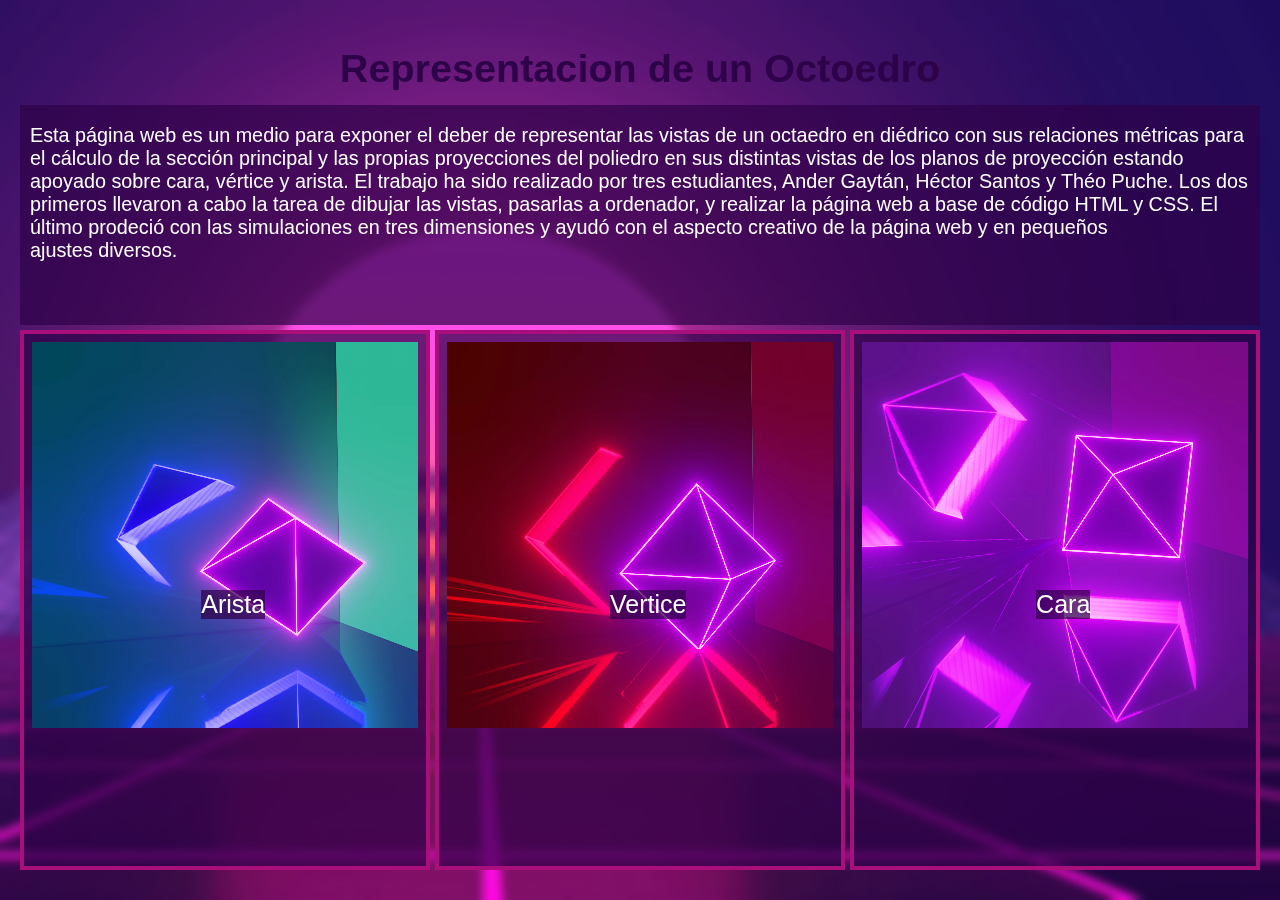
<file: index.html>
<!DOCTYPE html>
<html lang="en">
<head>
    <meta charset="UTF-8">
    <title>Octaedro diedrico</title>
    <meta name="viewport" content="width=device-width, initial-scale=1.0">
    <link rel="stylesheet" type="text/css" href="css/style.css">
    <link rel="icon" type="image/ico" href="imgs/Octahedron.ico">
</head>
<header class="header">
   <h1 class="header__h1">Representacion de un Octoedro</h1>
</header>
<body>
   <div id="content">
      <div class="title" style="padding-left: 10px; padding-right: 10px;"><p>Esta página web es un medio para exponer el deber de representar las vistas de un octaedro en diédrico con sus relaciones métricas para el cálculo de la sección principal y las propias proyecciones del poliedro en sus distintas vistas de los planos de proyección estando apoyado sobre cara, vértice y arista.
         El trabajo ha sido realizado por tres estudiantes, Ander Gaytán, Héctor Santos y Théo Puche. Los dos primeros llevaron a cabo la tarea de dibujar las vistas, pasarlas a ordenador, y realizar la página web a base de código HTML y CSS. El último prodeció con las simulaciones en tres dimensiones y ayudó con el aspecto creativo de la página web y en pequeños ajustes diversos.</p></div>
      <div id="arista" class="box">
         <a href="representaciones.html#arista"><div class="text"><p>Arista</p></div></a>
         <video class="videos"  autoplay loop>
            <source src="imgs/aristaz.webm" type="video/webm" autoplay loop>
            Your browser does not support the video tag.
          </video>
      </div>
         
      <div id="vertice" class="box">
         <a href="representaciones.html#vertice"><div class="text"><p>Vertice</p></div></a>
         <video class="videos" autoplay loop>
            <source src="imgs/verticez.webm" type="video/webm" autoplay loop>
            Your browser does not support the video tag.
          </video>

         
      </div>
      <div id="cara" class="box">
         <a href="representaciones.html#cara"><div class="text"><p>Cara</p></div></a>
         <video class="videos" autoplay loop>
            <source src="imgs/caraz.webm" type="video/webm" autoplay loop>
            Your browser does not support the video tag.
          </video>
      
      
   </div>

<!-- 
 <div class="footer">
    <a>yes</a>
 </div>
   -->

</body>
</html>
</file>
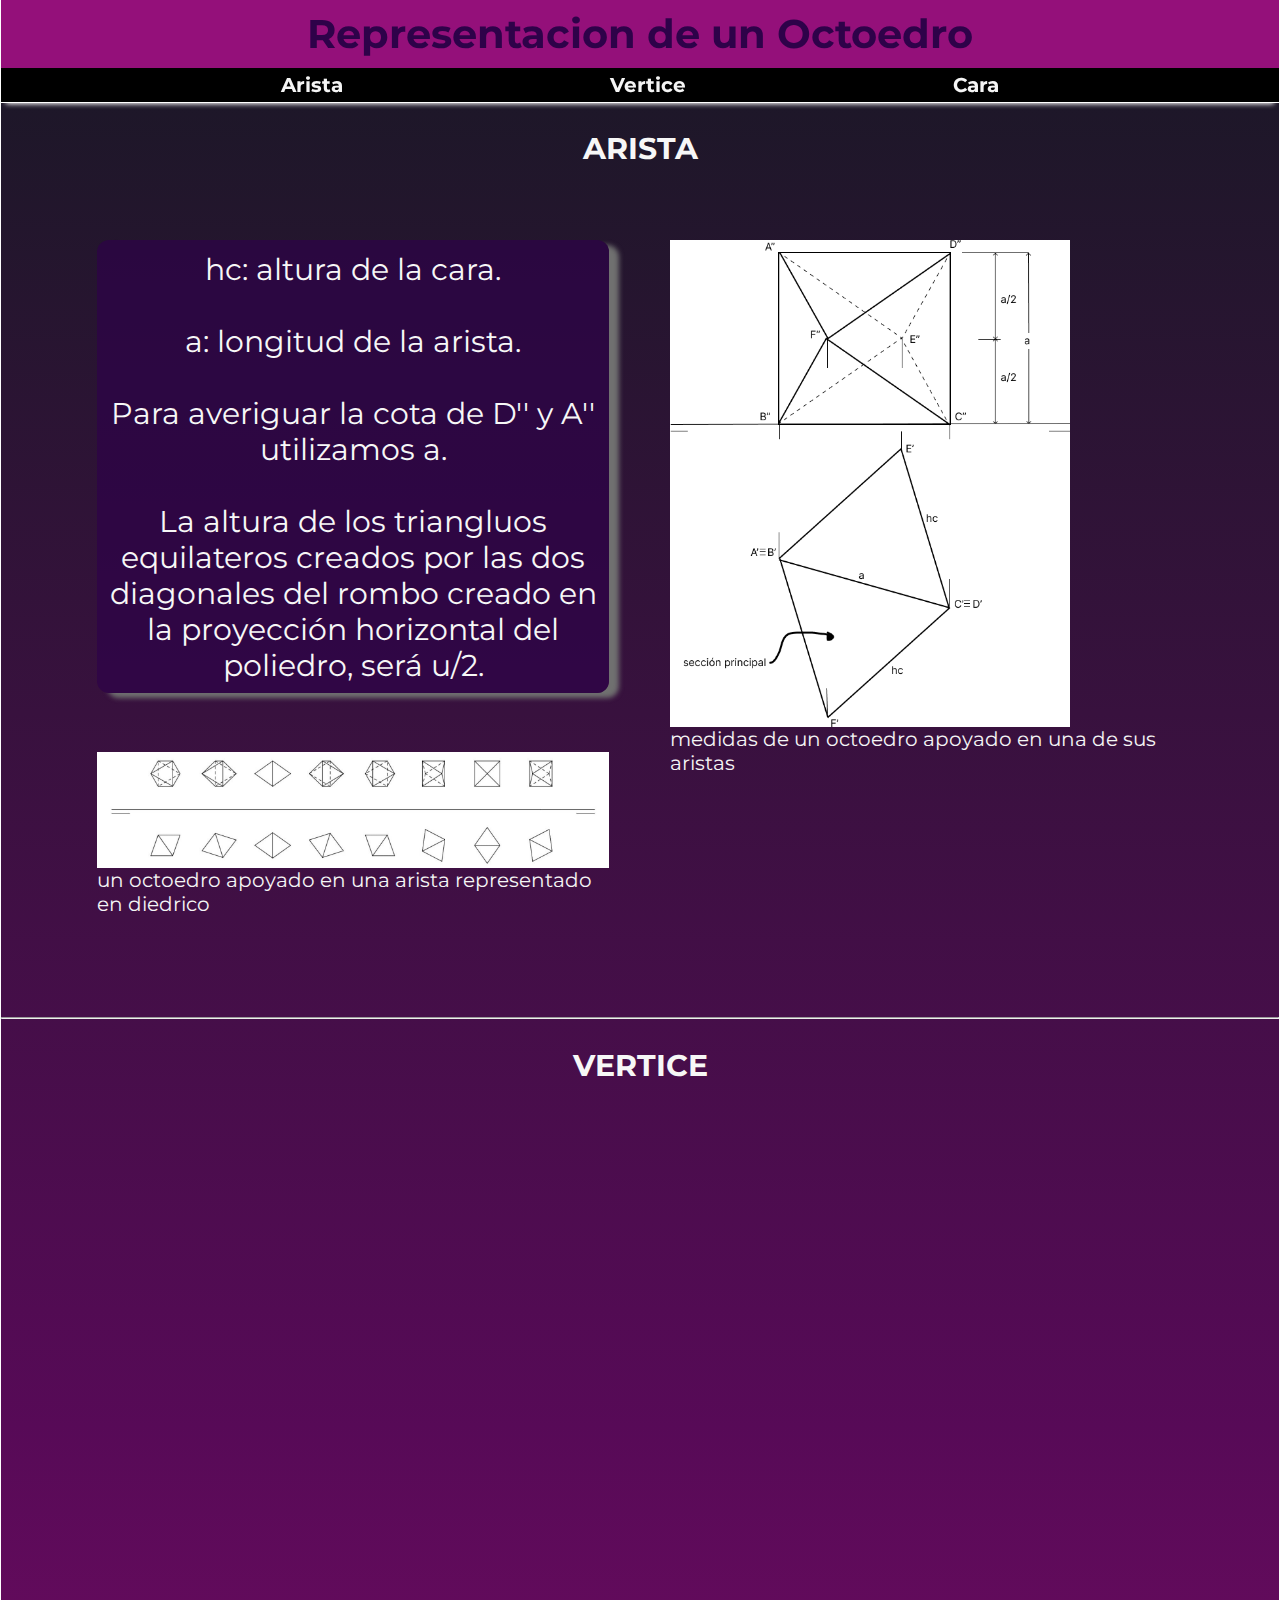
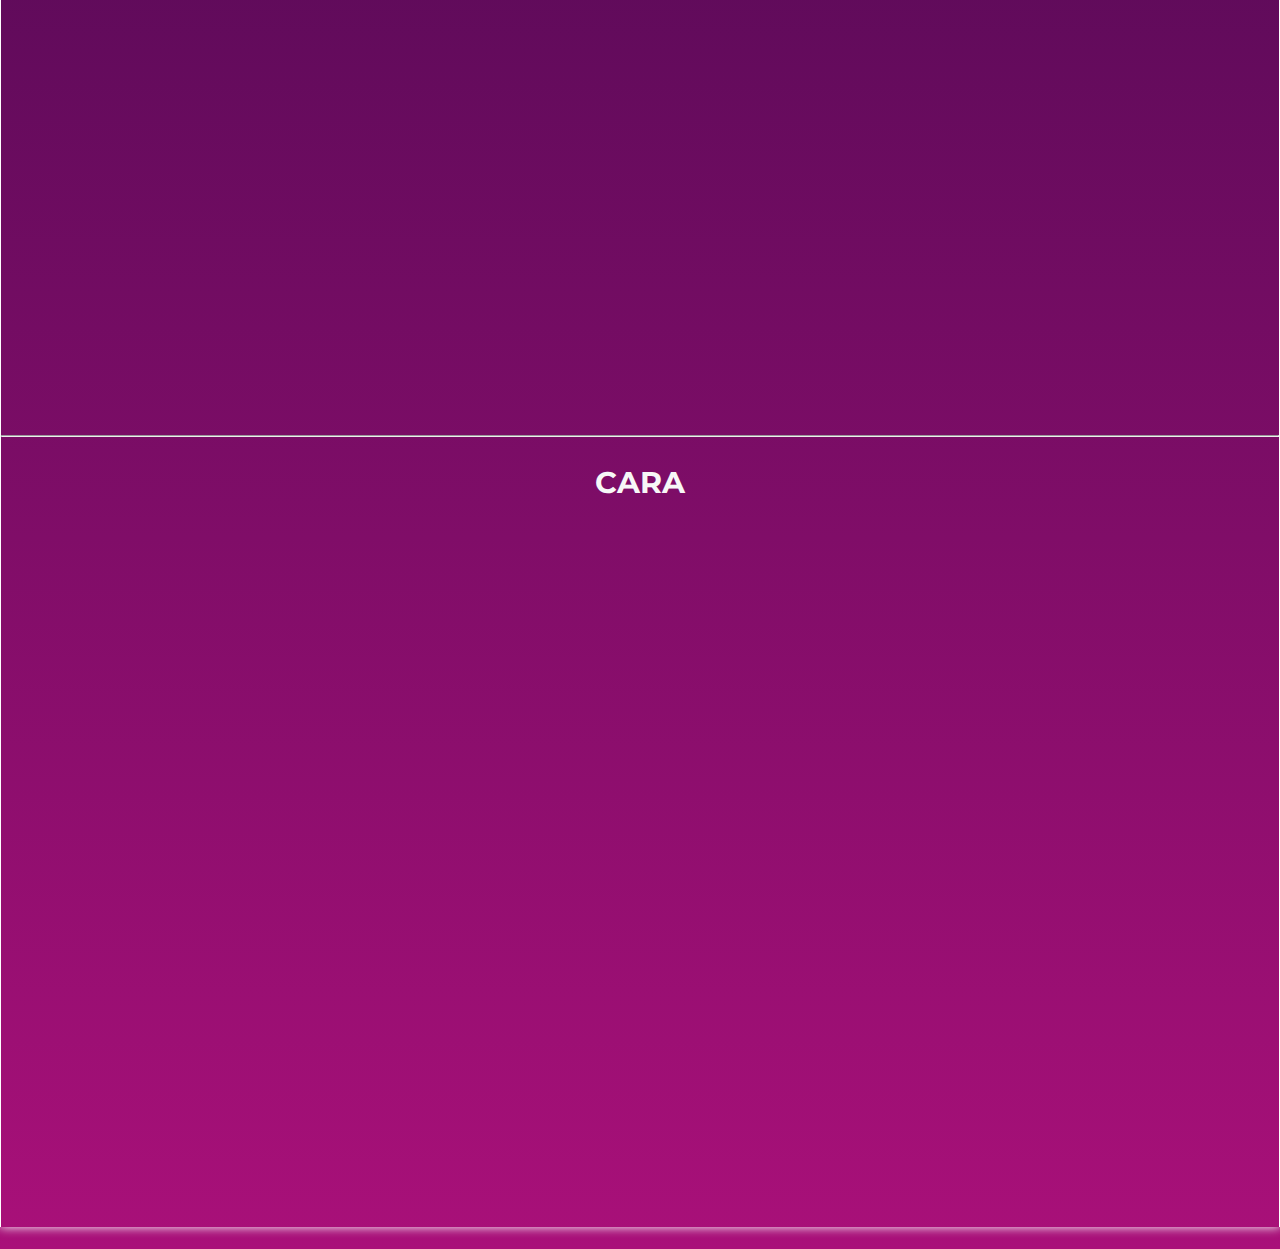
<file: representaciones.html>
<!DOCTYPE html>
<html lang="es">
    <head>
        <meta charset="UTF-8">
        <meta http-equiv="X-UA-Compatible" content="IE=edge">
        <meta name="viewport" content="width=device-width, initial-scale=1.0">
        <link rel="stylesheet" href="css/main.css">
        <link rel="icon" type="image/ico" href="imgs/Octahedron.ico">
        <script src="js/observer.js" defer></script>
        <title>Representacion octaedro</title>
    </head>
    <body>
        <header class="header">
            <a href="index.html"><h1 class="header__h1">Representacion de un Octoedro</h1></a>
            <nav class="header__nav">
                <ul class="header__ul">
                    <li><a href="#arista">Arista</a></li>
                    <li><a href="#vertice">Vertice</a></li>
                    <li><a href="#cara">Cara</a></li>
                </ul>
            </nav>
        </header>
        <main>
            <section class="section" id="arista">
                <h2>ARISTA</h2>
                <div class="apartado">   
                    <div class="standout fade-in">
                        <p class="standout__p">
                            hc: altura de la cara. <br><bR>
                            a: longitud de la arista. <br><bR>
                            Para averiguar la cota de D'' y A'' utilizamos a. <br><bR>
                            La altura de los triangluos equilateros creados por las dos diagonales del rombo creado en la proyección horizontal del poliedro, será u/2.
                        </p>
                    </div>
                    <figure class="figure__med fade-in">
                        <img src="imgs/arista.png" title="arista" alt="arista" width="400"class="apartado__imagen_med">
                        <figcaption>
                            <p class="fig__p1">medidas de un octoedro apoyado en una de sus aristas</p>
                        </figcaption>
                    </figure>
                    <figure class="figure__rep fade-in">
                        <img src="imgs/di_aristas.jpeg" title="arista" alt="arista" width="900" height="293" class="apartado__imagen_rep">
                        <figcaption>
                            <p class="fig__p1">un octoedro apoyado en una arista representado en diedrico</p>
                        </figcaption>
                    </figure>
                </div>
            </section>
            <hr>
            <section class="section" id="vertice">
                <h2>VERTICE</h2>
                <div class="apartado">   
                    <div class="standout fade-in">
                        <p class="standout__p">
                            a: longitud de la arista. <br><br>
                            d: la distancia entre vertices opuestos. <br><bR>
                            La d se calcula multiplicando la arista del poliedro por la raiz cuadrada de 2. <br><br>
                            La mitad de d es la distancia desde el vertice apoyado a los vertices situados a la mitad del octogono.<br><br>
                        </p>
                    </div>
                    <figure class="figure__med fade-in">
                        <img src="imgs/vertice.png" title="vertice" alt="vertice" width="550" class="apartado__imagen_med">
                        <figcaption>
                            <p class="fig__p1">medidas de un octoedro apoyado en uno de sus vertices</p>
                        </figcaption>
                    </figure>
                    <figure class="figure__rep fade-in">
                        <img src="imgs/di_vertice.jpeg" title="vertice" alt="vertice" width="1000" height="393" class="apartado__imagen_rep">
                        <figcaption>
                            <p class="fig__p1">un octoedro apoyado en un vertice representado en diedrico</p>
                        </figcaption>
                    </figure>
                </div>
            </section>
            <hr>
            <section class="section" id="cara">
                <h2>CARA</h2>
                <div class="apartado">   
                    <div class="standout fade-in">
                        <p class="standout__p">
                            <!--sryyyy no queria hacer un text align pq asi es mas facil de editar y no te tienes que poner a buscar el css, añade lo que veas necesario -->
                            u: altura del poligono de cara a cara. <br><br>
                            a: longitud de la arista. <br><bR>
                            igualmente, u se consigue como se explica en la proyección sobre una arista <br><br>
                            
                        </p>
                    </div>
                    <figure class="figure__med fade-in">
                        <img src="imgs/cara.png" title="cara" alt="cara" width="480" class="apartado__imagen_med">
                        <figcaption>
                            <p class="fig__p1">medidas de un octoedro apoyado en su arista</p>
                        </figcaption>
                    </figure>
                    <figure class="figure__rep fade-in">
                        <img src="imgs/di_cara.jpeg" title="cara" alt="cara" width="1000" height="393" class="apartado__imagen_rep">
                        <figcaption>
                            <p class="fig__p1">un octoedro apoyado en su arista representado en diedrico</p>
                        </figcaption>
                    </figure>
                </div>
            </section>
        </main>
    </body>
</html>
</file>
<file: css/style.css>
html {    
    font-size: clamp(1rem, 2.2vh, 1.5rem);
    font-family: 'Montserrat', sans-serif;
    margin: 0px;
    height: 100%;
    width: 100%;
  }
  header {
    /* background-color: #a90f7a; */
  
    padding: 1em;
    height: 5%;
    
  }
  .header__h1 {
    
    text-align: center;
    color: #2e0249;
    /* padding: var(--PADDING-TB) var(--PADDING-SIDE); */
}
  body {
    height: 100%;
    /* background-image: linear-gradient(#42275a, #734b6d); */
    /* background-image: url("imgs/bg.gif");
   
    background-repeat: repeat; */
    background: url("../imgs/bg.gif") repeat-y 100% 100% fixed;
    background-size: cover;
    /* background-color: #2E0249; */
    backdrop-filter: blur(5px);
    margin: 0;
    
  }
  
  .navBar ul {
    list-style-type: none;
    margin: 0;
    padding: 0;
    overflow: hidden;
    background-color: #1f1f22;
  }
  
  .navBar ul li {
    float: left;
  }
  
  .navBar ul li a {
    display: block;
    color: white;
    text-align: center;
    padding: 14px 16px;
    text-decoration: none;
  }
  /* Change the link color to #111 (black) on hover */
  .navBar ul li a:hover {
    background-color: #111;
  }

  #content {
    display: grid;
    grid-template-columns: repeat(3, 1fr);
    grid-gap: 5px;
    grid-auto-rows: minmax(100px, auto);
    height: 85%; 
    margin:0 auto; 
    padding: 20px;
  }
  
  .title {
    grid-column: 1 / 4;
    grid-row: 1;
    background-color: rgba(46, 2, 73, .70);
    color: white;
    
  }

  #arista {
    grid-column: 1;
    grid-row: 2/5;
    
  }

  #vertice {
    grid-column: 2;
    grid-row: 2 / 5;
    
  }
  #cara {
    grid-column: 3;
    grid-row: 2/5;
    
  }
  .box {
    border: 0.5vh solid #a90f7a;
    background-color: rgba(46, 2, 73, .70);
    display: flex;
    flex-direction: row ;
    align-items: center;
    flex-wrap: wrap;
    padding: 2%;
    color: white;
    text-align: center;
    
    /* justify-content: space-between ; */
    position: relative;
    display: inline-block;

  }

  .videos {
    display: block;
    max-width: 100%;
    height: auto;
  }
  .text {
    position: absolute;
    height: 100%;
    text-align: center;    
    width: 100%;
  }
  .text:before {
    content: '';
    display: inline-block;
    height: 100%;
    vertical-align: middle;
 }

  .text p {
    display: inline-block;
    font-size: 25px;
    color: white;
    background-color: rgba(46, 2, 73, .70);
  }


 
  

/* CSS */
</file>
<file: css/main.css>
@import url('https://fonts.googleapis.com/css2?family=Montserrat&display=swap');

/* || RESET */
*,
*::after,
*::before {
    margin: 0;
    padding: 0;
    box-sizing: border-box;
}

img {
    display: block;
    max-width: 100%;
    height: auto;
}

/* || VARIABLES */
:root {
    /* FONTS */
    --FF: 'Montserrat', sans-serif;
    --FS: clamp(1rem, 2.2vh, 1.5rem);

    /* COLORS */
    --BGCOLOR-FADE: rgb(197, 199, 197);
    --BGCOLOR: black;
    --BGIMAGE: linear-gradient(to bottom, var(--BGCOLOR), var(--BGCOLOR-FADE));
    --BGCOLOR-DIV-FADE3: #191825;
    --BGCOLOR-DIV-FADE4: #570A57;
    --BGCOLOR-DIV: #A91079;
    --BGIMAGE-DIV: linear-gradient(to top, var(--BGCOLOR-DIV), var(--BGCOLOR-DIV-FADE4), var(--BGCOLOR-DIV-FADE3));
    --NAV-BGCOLOR: black;
    --FONT-COLOR: rgb(247, 247, 247);
    --HEADER-BGCOLOR: #94107a;
    --HEADER-COLOR: rgb(46, 2, 73);
    --BORDER-COLOR: white;
    --LINK-COLOR: whitesmoke;
    --LINK-HOVER: rgb(216, 216, 216);
    --LINK-ACTIVE: papayawhip;

    /* BORDERS */
    --BORDERS: 1px solid var(--BORDER-COLOR);
    --BORDER-RADIUS: 15px;

    /* STANDARD PADDING */
    --PADDING-TB: 0.25em;
    --PADDING-TB-DIV: 0.75em;
    --PADDING-SIDE: 2.5%;

    /* STANDARD MARGIN */
    --MARGIN: clamp(1em, 2.5vh, 1.5em) 0;
}

html {
    scroll-behavior: smooth;
    font-size: var(--FS);
    font-family: var(--FF);
    /* background-color: var(--BGCOLOR); */
    background-image: var(--BGIMAGE-DIV);
}

body {
    /* background-color: var(--BODY-BGCOLOR); */
    color: var(--FONT-COLOR);
    min-height: 100vh;
    margin: 0 auto;
    border-left: var(--BORDERS);
    border-right: var(--BORDERS);
    box-shadow: 0 0 10px var(--BORDER-COLOR);
}

a:any-link {
    text-decoration: none;
    color: var(--LINK-COLOR);
}

a:hover,
a:focus-visible {
    color: var(--LINK-HOVER);
}

a:active {
    color: var(--LINK-ACTIVE);
}

/* || HEADER */

.header {
    position: sticky;
    top: 0;
    z-index: 1;
}

.header__h1 {
    text-align: center;
    background-color: var(--HEADER-BGCOLOR);
    color: var(--HEADER-COLOR);
    padding: var(--PADDING-TB) var(--PADDING-SIDE);
}

.header__nav {
    background-color: var(--NAV-BGCOLOR);
    border-bottom: var(--BORDERS);
    font-weight: bold;
    box-shadow: 0 6px 5px -5px var(--BORDER-COLOR);
}

.header__ul {
    padding: var(--PADDING-TB) var(--PADDING-SIDE);
    list-style-type: none;
    display: flex;
    justify-content: space-evenly;
    gap: 1rem;
}



/* || MAIN */

.section {
    margin: var(--MARGIN);
    padding: var(--PADDING-TB);
    text-align: center;
}

.apartado {
    padding: var(--PADDING-TB-DIV) var(--PADDING-SIDE);
    margin: 3em  3em;
    display: grid;
    /* grid-template-columns: 50% auto; */
    grid-template-areas: 
    "a b"
    "c b";
    align-items: flex-start;
    grid-gap: 3em;
    /* grid-template-columns: 50% 50%;*/
    /* grid-template-rows: 50% 50%; */
}

.standout {
    /* order: 0; */
    /* grid-column: 1;
    grid-row: 1; */
    grid-area: a;
    /* background-color: var(--BGCOLOR-DIV);
    background-image: var(--BGIMAGE-DIV); */
    background-color: rgba(46, 2, 73, .70);
    max-width: 40vw;
    max-height: 100%;
    border-radius: 12px;
    box-shadow: 10px 5px 5px rgb(112, 112, 112);
}

.standout__p {
    font-size: 1.5rem;
    padding: 2%;
}


.figure__rep {
    grid-area: c;
    max-width: 40vw;
    max-height: 50%;
}
.figure__med {
    grid-area: b;
    max-width: 40vw;
    max-height: 100%;
    /* grid-column: 2;
    grid-row: 1 / span 2; */

}
.apartado__imagen_rep {
    padding: 0em;
    max-width: 40vw;
    max-height: 80%;
    /* order: 2; */
    /* display: flex; */
    /* align-self: center; */
}

.fig__p1 {
    position: relative;
    text-align: left;
    color: whitesmoke;
}

.fade-in {
    opacity: 0;
    transition: opacity 1s ease-in;
}

.fade-in.appear {
    opacity: 1;
}
</file>
